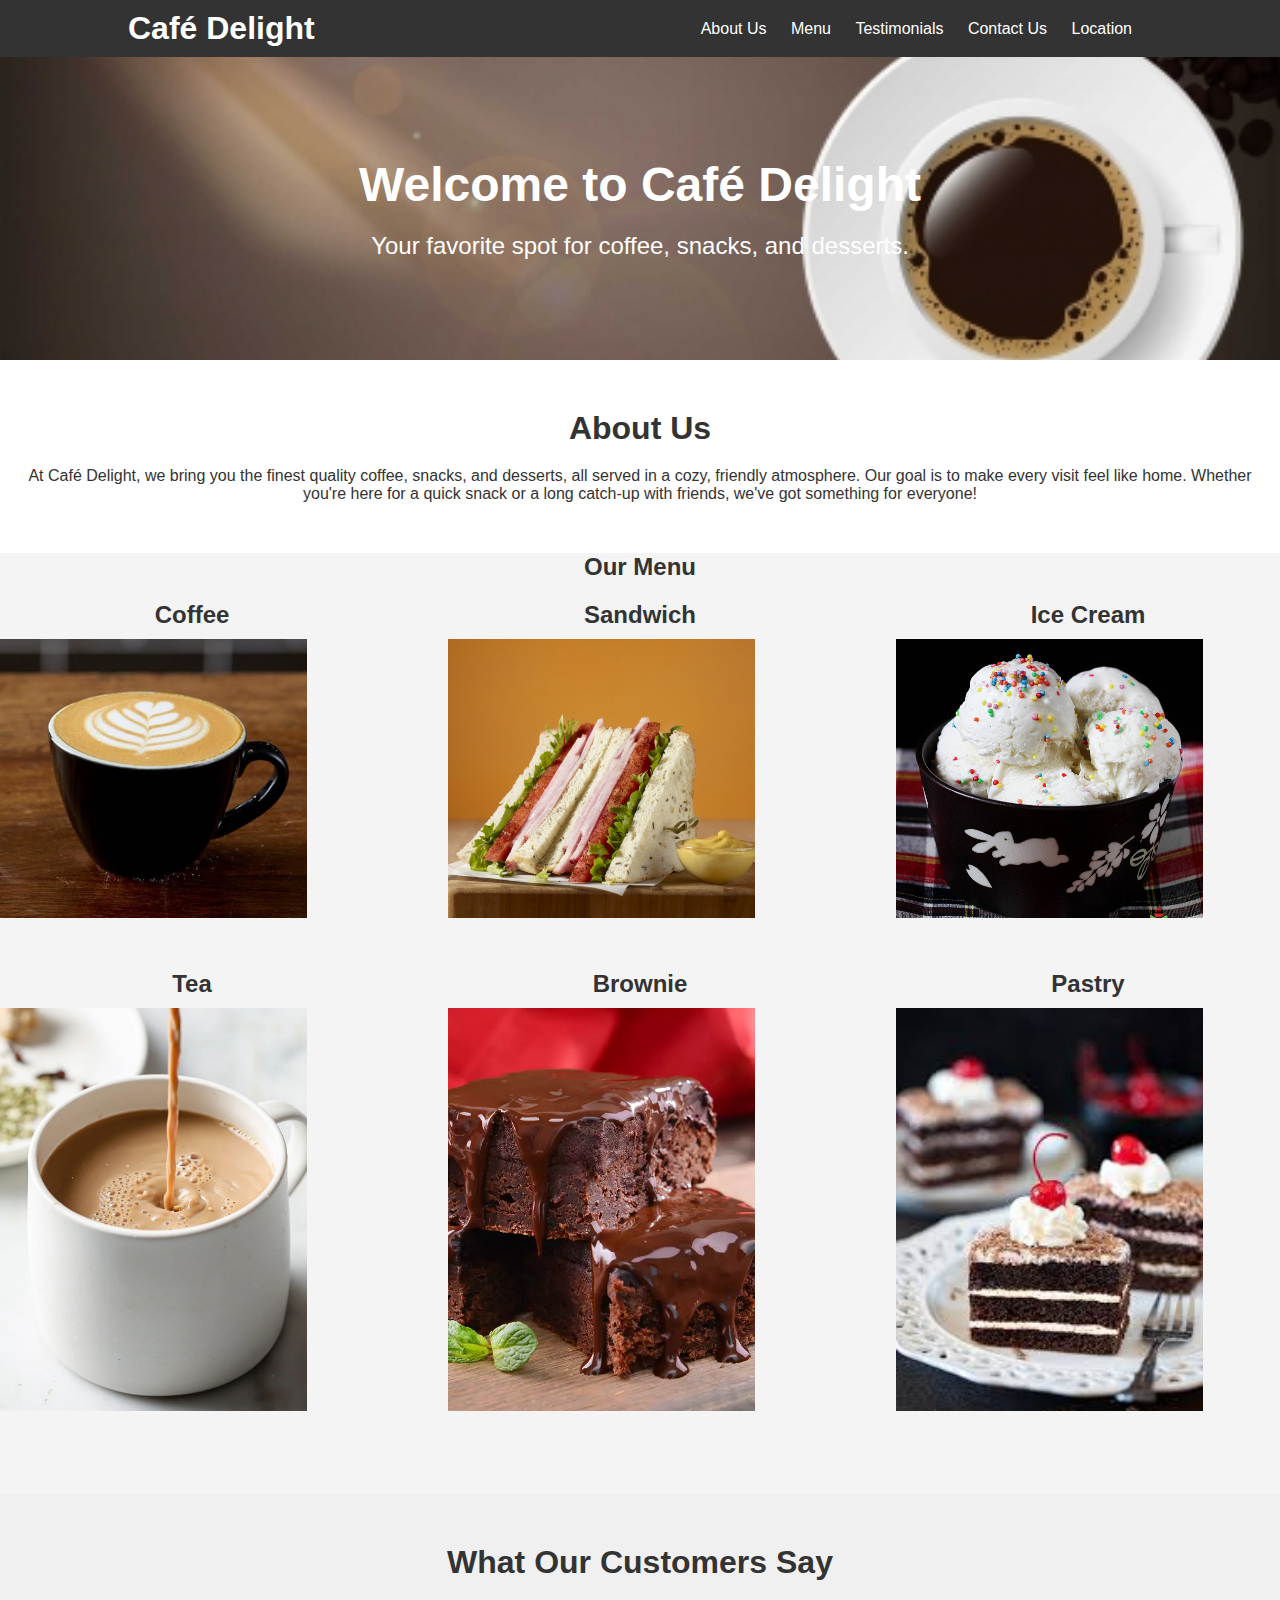
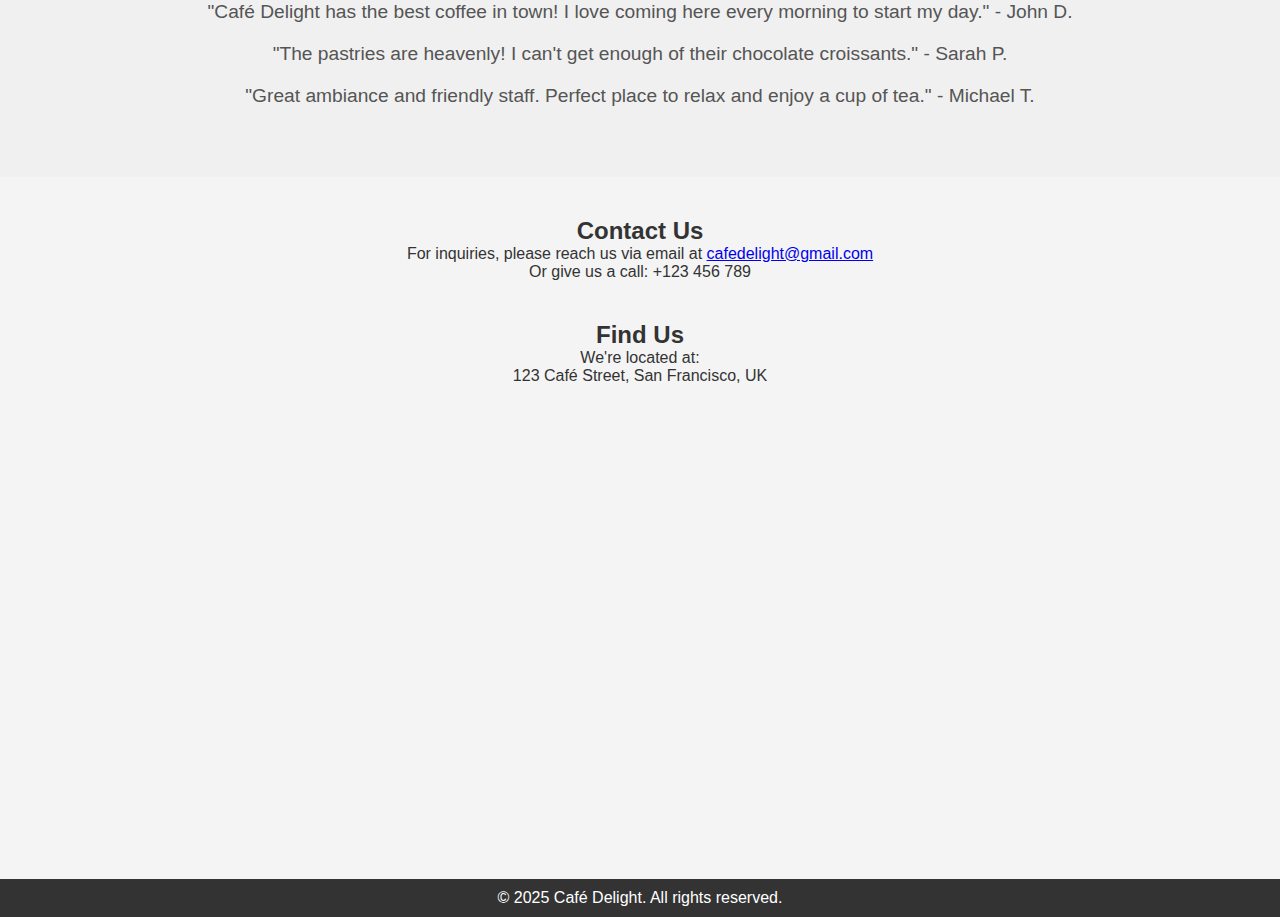
<file: (Level 1) Task 2/index.html>
<!DOCTYPE html>
<html lang="en">
<head>
    <meta charset="UTF-8">
    <meta name="viewport" content="width=device-width, initial-scale=1.0">
    <title>Café Delight</title>
    <link rel="stylesheet" href="styles.css">
</head>
<body>
        <!-- Header Section -->
        <header>
            <div class="container">
                <h1>Café Delight</h1>
                <nav>
                    <ul>
                        <li><a href="#about">About Us</a></li>
                        <li><a href="#menu">Menu</a></li>
                        <li><a href="#testimonials">Testimonials</a></li>
                        <li><a href="#contact">Contact Us</a></li>
                        <li><a href="#location">Location</a></li>
                    </ul>
                </nav>
            </div>
        </header>

    <!-- Hero Section -->
    <section id="hero">
        <div class="container">
            <h1>Welcome to Café Delight</h1>
            <p>Your favorite spot for coffee, snacks, and desserts.</p>
        </div>
    </section>



    <!-- About Us Section -->
    <section id="about">
        <div class="container">
            <h2>About Us</h2>
            <p>At Café Delight, we bring you the finest quality coffee, snacks, and desserts, all served in a cozy, friendly atmosphere. Our goal is to make every visit feel like home. Whether you're here for a quick snack or a long catch-up with friends, we've got something for everyone!</p>
        </div>
    </section>

    <!-- Menu Section -->
    <section id="menu">
        <div class="container">
            <h2 style="text-align: center;">Our Menu</h2>
            <div class="menu-container">
                <div class="menu-item">
                    <h3>Coffee</h3>
                    <div class="image-container">
                        <img src="coffee.jpg" alt="Coffee" class="menu-image">
                    </div>
                </div>
                <div class="menu-item">
                    <h3>Sandwich</h3>
                    <div class="image-container">
                        <img src="sandwich.jpg" alt="Sandwich" class="menu-image">
                    </div>
                </div>
                <div class="menu-item">
                    <h3>Ice Cream</h3>
                    <div class="image-container">
                        <img src="icecream.jpg" alt="Ice Cream" class="menu-image">
                    </div>
                </div>
                <div class="menu-item">
                    <h3>Tea</h3>
                    <div class="image-container">
                        <img src="tea.webp" alt="Tea" class="menu-image">
                    </div>
                </div>
                <div class="menu-item">
                    <h3>Brownie</h3>
                    <div class="image-container">
                        <img src="brownie.webp" alt="Brownie" class="menu-image">
                    </div>
                </div>
                <div class="menu-item">
                    <h3>Pastry</h3>
                    <div class="image-container">
                        <img src="pastrie.jpeg" alt="Pastry" class="menu-image">
                    </div>
                </div>
            </div>
        </div>
    </section>

    <!-- Testimonials Section -->
    <section id="testimonials">
        <div class="container">
            <h2>What Our Customers Say</h2>
            <div class="testimonial">
                <p>"Café Delight has the best coffee in town! I love coming here every morning to start my day." - John D.</p>
            </div>
            <div class="testimonial">
                <p>"The pastries are heavenly! I can't get enough of their chocolate croissants." - Sarah P.</p>
            </div>
            <div class="testimonial">
                <p>"Great ambiance and friendly staff. Perfect place to relax and enjoy a cup of tea." - Michael T.</p>
            </div>
        </div>
    </section>

    <!-- Contact Us Section -->
    <section id="contact">
        <div class="container">
            <h2>Contact Us</h2>
            <p>For inquiries, please reach us via email at <a href="mailto:contact@cafedelight.com">cafedelight@gmail.com</a></p>
            <p>Or give us a call: +123 456 789</p>
        </div>
    </section>

    <!-- Location Section -->
    <section id="location">
        <div class="container">
            <h2>Find Us</h2>
            <p>We're located at:</p>
            <p>123 Café Street, San Francisco, UK</p>
            <div id="map">
                <iframe src="https://www.google.com/maps/embed?pb=!1m18!1m12!1m3!1d3153.6553654593067!2d-122.41941558468142!3d37.774929379759325!2m3!1f0!2f0!3f0!3m2!1i1024!2i768!4f13.1!3m3!1m2!1s0x808580650a399863%3A0x601b6c5acb13ba41!2sSan%20Francisco%2C%20CA!5e0!3m2!1sen!2sus!4v1645572923585!5m2!1sen!2sus" width="600" height="450" style="border:0;" allowfullscreen="" loading="lazy"></iframe>
            </div>
        </div>
    </section>

    <!-- Footer Section -->
    <footer>
        <div class="container">
            <p>&copy; 2025 Café Delight. All rights reserved.</p>
        </div>
    </footer>

</body>
</html>
</file>
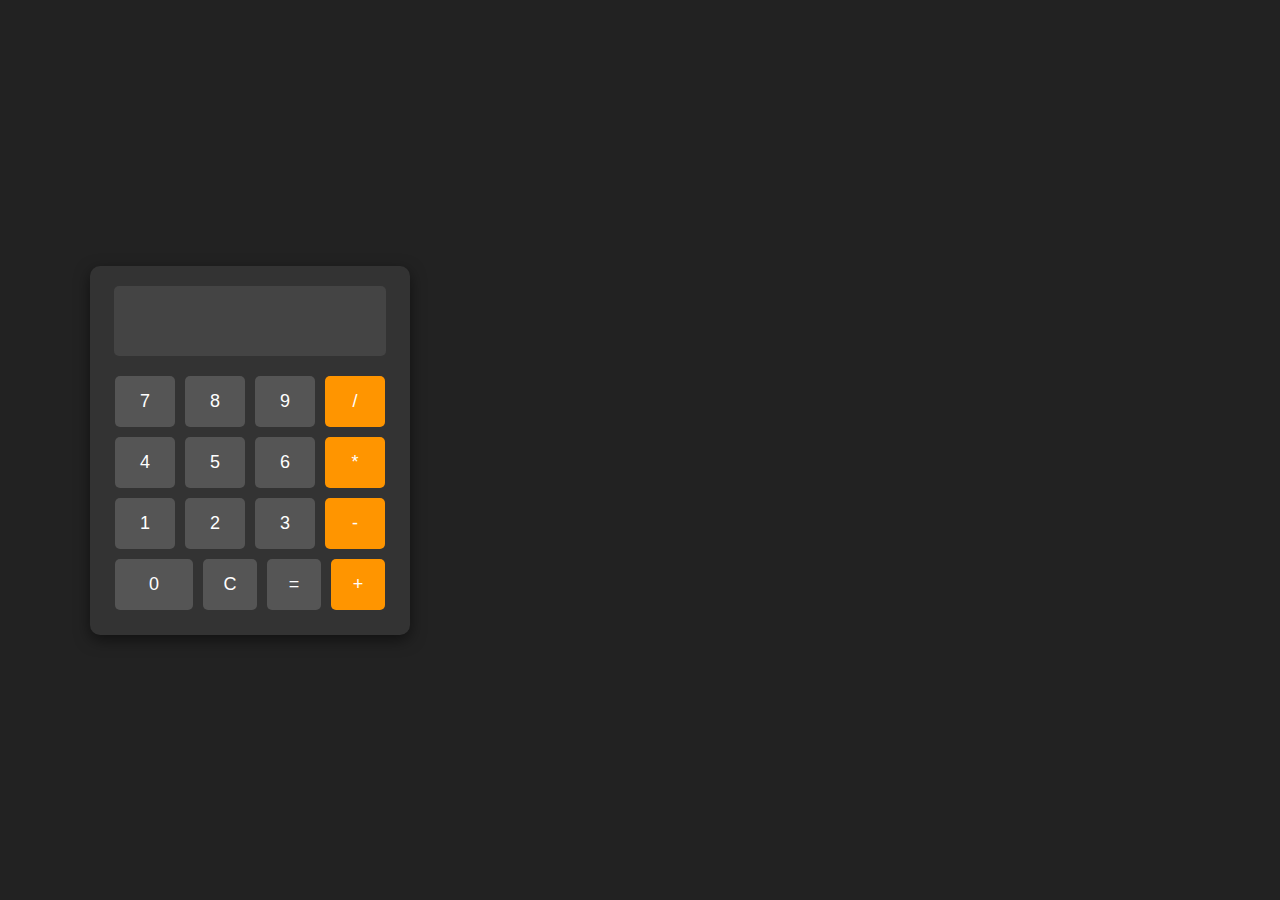
<file: (Level 1) Task 3/index.html>
<!DOCTYPE html>
<html lang="en">
<head>
    <meta charset="UTF-8">
    <meta name="viewport" content="width=device-width, initial-scale=1.0">
    <title>Keyboard Style Calculator</title>
    <link rel="stylesheet" href="style.css">
</head>
<body>
    <div class="calculator">
        <input type="text" id="display" disabled>
        <div class="buttons">
            <div class="row">
                <button class="button" onclick="appendNumber('7')">7</button>
                <button class="button" onclick="appendNumber('8')">8</button>
                <button class="button" onclick="appendNumber('9')">9</button>
                <button class="button operator" onclick="appendOperator('/')">/</button>
            </div>
            <div class="row">
                <button class="button" onclick="appendNumber('4')">4</button>
                <button class="button" onclick="appendNumber('5')">5</button>
                <button class="button" onclick="appendNumber('6')">6</button>
                <button class="button operator" onclick="appendOperator('*')">*</button>
            </div>
            <div class="row">
                <button class="button" onclick="appendNumber('1')">1</button>
                <button class="button" onclick="appendNumber('2')">2</button>
                <button class="button" onclick="appendNumber('3')">3</button>
                <button class="button operator" onclick="appendOperator('-')">-</button>
            </div>
            <div class="row">
                <button class="button wide" onclick="appendNumber('0')">0</button>
                <button class="button" onclick="clearDisplay()">C</button>
                <button class="button" onclick="calculate()">=</button>
                <button class="button operator" onclick="appendOperator('+')">+</button>
            </div>
        </div>
    </div>

    <script src="script.js"></script>
</body>
</html>
</file>
<file: (Level 1) Task 3/style.css>
body {
  width: 500px;
  font-family: Arial, sans-serif;
  display: flex;
  justify-content: center;
  align-items: center;
  height: 100vh;
  margin: 0;
  background-color: #222;
}

.calculator {
  background-color: #333;
  border-radius: 10px;
  padding: 20px;
  width: 280px;
  text-align: center;
  box-shadow: 0 5px 15px rgba(0, 0, 0, 0.5);
}

#display {
  width: 90%;
  height: 50px;
  font-size: 24px;
  text-align: right;
  padding: 10px;
  border: none;
  border-radius: 5px;
  background-color: #444;
  color: white;
  outline: none;
}

.buttons {
  margin-top: 15px;
}

.row {
  display: flex;
  justify-content: space-between;
}

.button {
  background-color: #555;
  border: none;
  padding: 15px;
  font-size: 18px;
  color: white;
  cursor: pointer;
  flex: 1;
  margin: 5px;
  border-radius: 5px;
  transition: background-color 0.2s;
}

.button:hover {
  background-color: #777;
}

.operator {
  background-color: #ff9500;
}

.operator:hover {
  background-color: #ffad33;
}

.wide {
  flex: 2;
}
</file>
<file: (Level 1) Task 2/styles.css>
/* General Reset */
* {
    margin: 0;
    padding: 0;
    box-sizing: border-box;
}

/* Body Styling */
body {
    font-family: Arial, sans-serif;
    background-color: #f4f4f4;
    color: #333;
}

/* Hero Section */
#hero {
    background-image: url('bg.jpg'); /* Add a background image */
    background-size: cover;
    background-position: center;
    color: white;
    padding: 100px 0;
    text-align: center;
}

#hero h1 {
    font-size: 3rem;
    margin-bottom: 20px;
}

#hero p {
    font-size: 1.5rem;
    margin-top: 10px;
}

/* Header Styling */
header {
    background-color: #333;
    color: white;
    padding: 10px 0;
}

header .container {
    width: 80%;
    margin: 0 auto;
    display: flex;
    justify-content: space-between;
    align-items: center;
    
}

header h1 {
    font-size: 2rem;
}

header nav ul {
    list-style-type: none;
}

header nav ul li {
    display: inline;
    margin-right: 20px;
}

header nav ul li a {
    color: white;
    text-decoration: none;
    font-size: 1rem;
}

/* About Us Section */
#about {
    background-color: #fff;
    padding: 50px 20px;
    text-align: center;
}

#about h2 {
    font-size: 2rem;
    margin-bottom: 20px;
}

/* Menu Section */
.menu-container {
    text-align: center;
    display: flex;
    justify-content: space-between;
    flex-wrap: wrap;
    margin-top: 20px;
}

.menu-item {
    width: 30%;
    text-align: center;
    margin-bottom: 20px;
    position: relative;
    overflow: hidden;
}

.menu-item h3 {
    font-size: 1.5rem;
    margin-bottom: 10px;
}

/* Image Hover Effect */
.image-container {
    width: 80%;
    height: 80%;
    overflow: hidden;
    align-self: center;
}

.menu-image {
    width: 100%;
    height: 100%;
    object-fit: cover;
    transition: transform 0.3s ease-in-out;
}

.menu-item:hover .menu-image {
    transform: scale(1.1);
}

/* Testimonials Section */
#testimonials {
    background-color: #f0f0f0;
    padding: 50px 20px;
    text-align: center;
}

#testimonials h2 {
    font-size: 2rem;
    margin-bottom: 20px;
}

.testimonial {
    font-size: 1.2rem;
    margin-bottom: 20px;
    color: #555;
}

/* Contact Us and Location */
#contact, #location {
    margin-top: 40px;
    text-align: center;
}

/* Footer Styling */
footer {
    background-color: #333;
    color: white;
    padding: 10px 0;
    text-align: center;
    margin-top: 40px;
}

footer p {
    font-size: 1rem;
}
</file>
